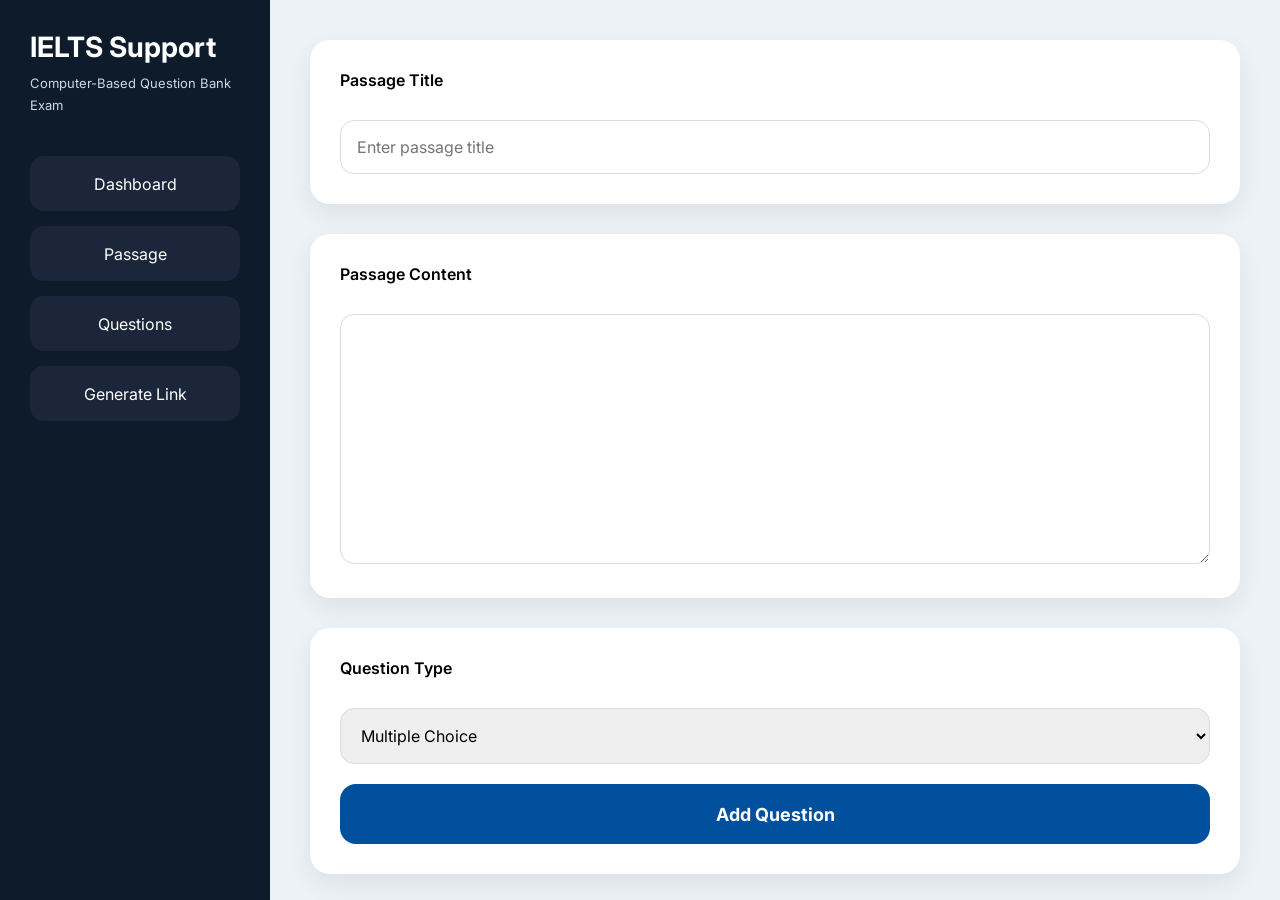
<file: admin.html>
<!DOCTYPE html>
<html lang="en">
<head>

<meta charset="UTF-8">
<meta name="viewport" content="width=device-width,initial-scale=1.0">

<title>
IELTS Support | Creator Dashboard
</title>

<link rel="preconnect"
href="https://fonts.googleapis.com">

<link rel="preconnect"
href="https://fonts.gstatic.com"
crossorigin>

<link href="https://fonts.googleapis.com/css2?family=Inter:wght@300;400;500;600;700&display=swap"
rel="stylesheet">

<link rel="stylesheet"
href="css/style.css">

<style>

body{
margin:0;
font-family:'Inter',sans-serif;
background:#edf2f7;
}

.admin-container{
display:flex;
height:100vh;
}

.sidebar{
width:270px;
background:#0d1b2a;
color:white;
padding:30px;
overflow:auto;
}

.brand-title{
font-size:28px;
font-weight:700;
}

.brand-subtitle{
font-size:13px;
margin-top:8px;
color:#cfd8e3;
line-height:1.7;
}

.menu{
margin-top:40px;
}

.menu button{
width:100%;
height:55px;
margin-bottom:15px;
border:none;
background:#1b263b;
color:white;
font-size:16px;
border-radius:14px;
cursor:pointer;
}

.main{
flex:1;
padding:40px;
overflow:auto;
}

.card{
background:white;
padding:30px;
border-radius:20px;
margin-bottom:30px;
box-shadow:
0 10px 25px rgba(0,0,0,.07);
}

label{
display:block;
font-weight:600;
margin-bottom:15px;
}

input,
textarea,
select{
width:100%;
padding:16px;
border-radius:14px;
border:1px solid #dcdcdc;
font-size:16px;
box-sizing:border-box;
}

textarea{
height:250px;
resize:vertical;
}

.action-btn{
height:60px;
border:none;
background:#00509d;
color:white;
font-size:18px;
font-weight:700;
border-radius:16px;
cursor:pointer;
width:100%;
margin-top:20px;
}

.question-card{
background:#fafafa;
padding:25px;
border-radius:18px;
margin-top:25px;
border:1px solid #e0e0e0;
}

.delete-btn{
margin-top:20px;
background:#c1121f;
border:none;
color:white;
height:50px;
border-radius:14px;
width:100%;
cursor:pointer;
}

</style>

</head>

<body>

<div class="admin-container">

<div class="sidebar">

<div class="brand-title">

IELTS Support

</div>

<div class="brand-subtitle">

Computer-Based Question Bank Exam

</div>


<div class="menu">

<button>

Dashboard

</button>

<button>

Passage

</button>

<button>

Questions

</button>

<button>

Generate Link

</button>

</div>

</div>


<div class="main">

<div class="card">

<label>

Passage Title

</label>

<input
id="passageTitle"
placeholder="Enter passage title">

</div>



<div class="card">

<label>

Passage Content

</label>

<textarea
id="passageContent"
placeholder="Paste full reading passage">

</textarea>

</div>



<div class="card">

<label>

Question Type

</label>

<select
id="questionType">

<option>

Multiple Choice

</option>

<option>

Multiple Answers

</option>

<option>

True False Not Given

</option>

<option>

Yes No Not Given

</option>

<option>

Sentence Completion

</option>

<option>

Summary Completion

</option>

<option>

Short Answer Questions

</option>

</select>


<button
id="addQuestion"
class="action-btn">

Add Question

</button>

</div>



<div
id="questionBuilder">

</div>



<div class="card">

<button
id="generateLink"
class="action-btn">

Generate Exam Link

</button>


<br><br>

<textarea
id="generatedLink"
readonly
placeholder="Generated link will appear here">

</textarea>

</div>


</div>

</div>


<script src="js/admin.js"></script>

</body>
</html>
</file>
<file: css/style.css>
*{
margin:0;
padding:0;
box-sizing:border-box;
font-family:'Inter',sans-serif;
}

body{
background:#eef2f7;
height:100vh;
overflow:hidden;
}

/* HEADER */

header{
height:75px;
background:#0d1b2a;

display:flex;

justify-content:space-between;

align-items:center;

padding:0 40px;

color:white;

box-shadow:0 4px 15px rgba(0,0,0,.15);
}

.logo{
font-size:26px;
font-weight:700;
}

.timer-box{

background:#1b263b;

padding:14px 24px;

border-radius:14px;

font-size:24px;

font-weight:700;

}


/* MAIN */

.main-container{

display:flex;

height:calc(100vh - 75px);

}


/* PASSAGE */

.passage-section{

width:50%;

background:white;

padding:40px;

overflow-y:auto;

border-right:1px solid #ddd;

}

.passage-section h2{

color:#003566;

margin-bottom:30px;

}

.passage-content{

line-height:2;

font-size:17px;

color:#333;

}


/* QUESTION SIDE */

.question-section{

width:50%;

overflow-y:auto;

padding:40px;

background:#f7f9fc;

}

.question-section h2{

color:#003566;

margin-bottom:25px;

}

.question{

background:white;

padding:25px;

border-radius:16px;

margin-bottom:20px;

box-shadow:

0 10px 25px rgba(0,0,0,.05);

}

.question p{

margin-bottom:15px;

font-weight:600;

}

.question input{

width:100%;

padding:15px;

border-radius:12px;

border:1px solid #ccc;

font-size:16px;

}


.submit-btn{

width:100%;

height:60px;

border:none;

background:#00509d;

color:white;

font-size:20px;

font-weight:700;

border-radius:15px;

cursor:pointer;

transition:.3s;

}

.submit-btn:hover{

background:#003f88;

}.admin-container{
display:flex;
height:100vh;
}

.sidebar{
width:260px;
background:#0d1b2a;
color:white;
padding:30px;
}

.sidebar h2{
margin-bottom:40px;
}

.sidebar button{
width:100%;
margin-bottom:15px;
padding:15px;
border:none;
background:#1b263b;
color:white;
border-radius:12px;
cursor:pointer;
}

.admin-main{
flex:1;
padding:40px;
background:#f4f6fb;
overflow:auto;
}

.card{
background:white;
padding:25px;
margin-bottom:25px;
border-radius:18px;
box-shadow:0 10px 30px rgba(0,0,0,.06);
}

input,
textarea,
select{
width:100%;
padding:15px;
margin-top:15px;
border:1px solid #ccc;
border-radius:12px;
font-size:16px;
}

textarea{
height:250px;
resize:vertical;
}
.question-palette{

display:grid;

grid-template-columns:
repeat(5,1fr);

gap:12px;

margin-bottom:30px;

}


.palette-btn{

height:50px;

border:none;

background:#dee2e6;

border-radius:12px;

font-weight:700;

font-size:16px;

cursor:pointer;

transition:.3s;

}


.palette-btn:hover{

background:#00509d;

color:white;

}
.question-palette{

display:grid;

grid-template-columns:
repeat(5,1fr);

gap:12px;

margin-bottom:30px;

}


.palette-btn{

height:55px;

border:none;

background:#dee2e6;

border-radius:15px;

font-size:18px;

font-weight:700;

cursor:pointer;

transition:.3s;

}


.palette-btn:hover{

background:#00509d;

color:white;

}


.question{

background:white;

padding:25px;

border-radius:20px;

margin-bottom:25px;

box-shadow:
0 10px 25px rgba(0,0,0,.07);

}


.question label{

font-size:17px;

line-height:2;

}


#resultModal{

position:fixed;

top:0;

left:0;

right:0;

bottom:0;

background:
rgba(0,0,0,.5);

display:flex;

justify-content:center;

align-items:center;

}


.modal-content{

background:white;

padding:50px;

border-radius:25px;

text-align:center;

width:450px;

}
.hidden{
display:none !important;
}

#resultModal{

backdrop-filter:blur(8px);

z-index:9999;

}

.modal-content h1{

font-size:40px;

margin-bottom:25px;

color:#003566;

}

.modal-content h2{

margin-bottom:20px;

color:#333;

}

.modal-content button{

margin-top:20px;

width:180px;

height:55px;

border:none;

border-radius:15px;

background:#00509d;

color:white;

font-size:18px;

font-weight:700;

cursor:pointer;

}
.navigation-buttons{

display:flex;

gap:20px;

margin-bottom:25px;

}

.navigation-buttons button{

flex:1;

height:55px;

border:none;

border-radius:15px;

font-size:18px;

font-weight:700;

background:#1b263b;

color:white;

cursor:pointer;

}
</file>
